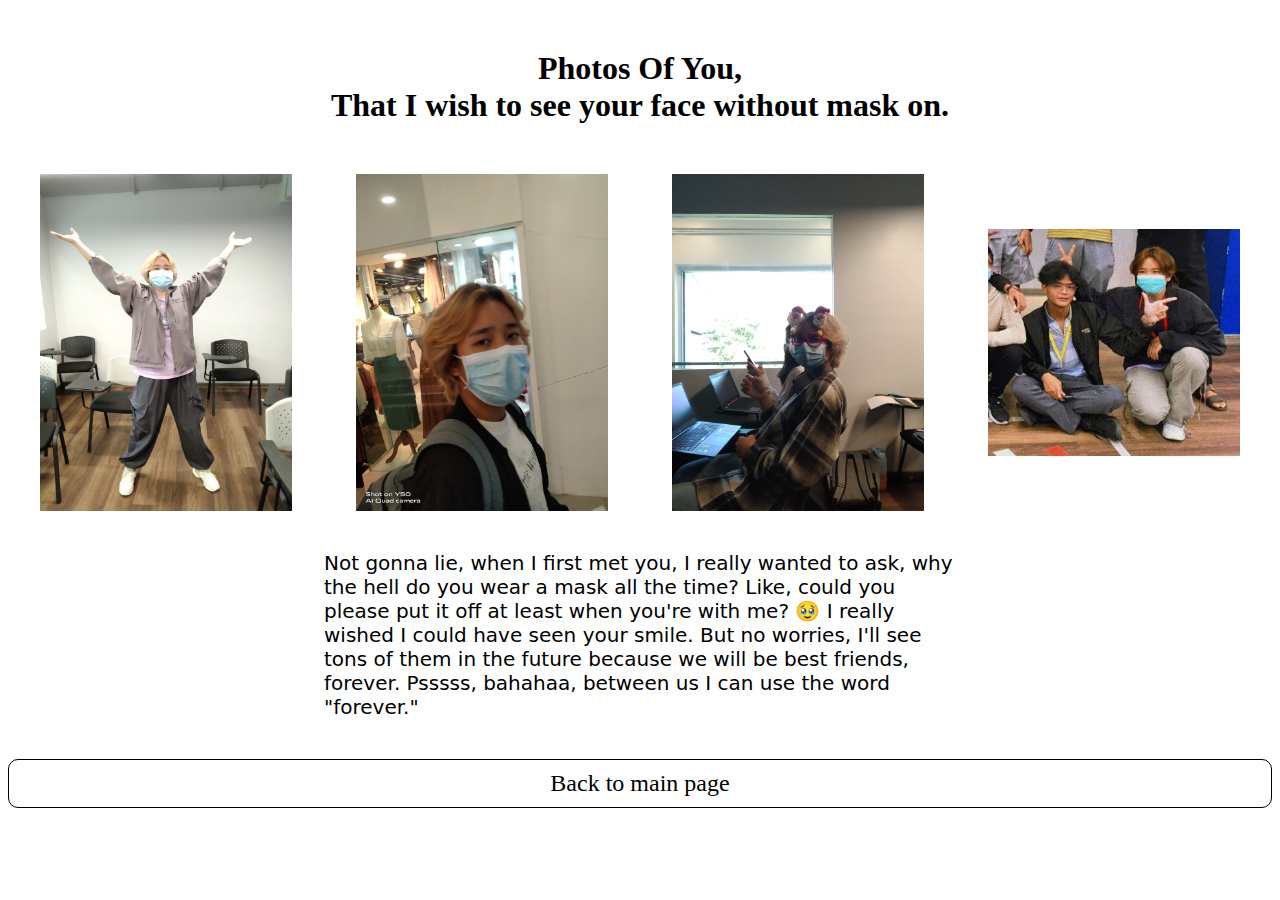
<file: html/photosofyou/photosofyou.html>
<!DOCTYPE html>
<html lang="en">
<head>
  <meta charset="UTF-8">
  <meta name="viewport" content="width=device-width, initial-scale=1.0">
  <link rel="stylesheet" href="photosofyou.css">
  <title>photosofyou</title>
</head>
<body>
  <div class="root">
    <h1 class="photosofyou-h1">Photos Of You,
      <br> That I wish to see your face without mask on.
    </h1>
    <div class="mainbody">
      <img src="IMG_20221202_145404.jpg" alt="">
      <img src="IMG_20221205_153854.jpg" alt="">
      <img src="IMG_20221209_102916.jpg" alt="">
      <img src="Picsart_22-09-15_19-32-57-033.jpg" alt="">
    </div>
    <div class="textbody">
      Not gonna lie, when I first met you, I really wanted to ask, why the hell do you wear a mask all the time? Like, could you please put it off at least when you're with me? 🥹 I really wished I could have seen your smile. But no worries, I'll see tons of them in the future because we will be best friends, forever. Psssss, bahahaa, between us I can use the word "forever."
    </div>

    <a href="../../index.html">Back to main page</a>
  </div>
</body>
</html>
</file>
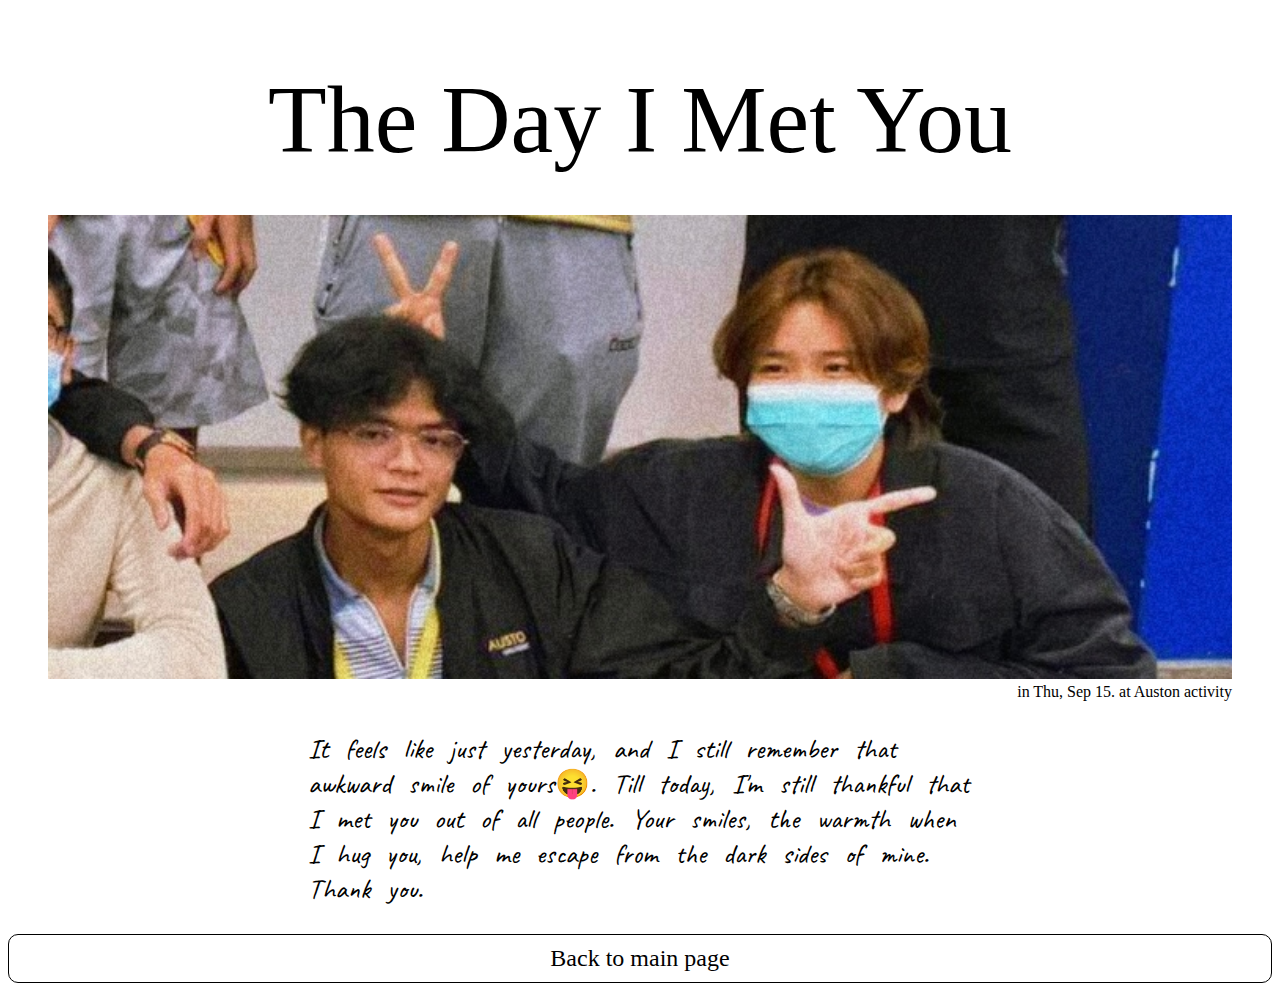
<file: html/thedayimetyou/thedayimetyou.html>
<!DOCTYPE html>
<html lang="en">
<head>
  <meta charset="UTF-8">
  <meta name="viewport" content="width=device-width, initial-scale=1.0">
  <link rel="stylesheet" href="thedayimetyou.css">
  <title>Document</title>
</head>
<body>
  <div class="root">
    <section id="the-day-i-met-you">
      <h1 class="thedayimetyou-heading">The Day I Met You</h1>
      <div class="thedayimetyou-img-div">
        <figure>
          <img class="thedayimetyou-img" src="thedayimetyou.jpg" alt="photo of us together at Auston">
          <figcaption>in Thu, Sep 15. at Auston activity</figcaption>
        </figure>
      </div>
      <div class="thedayimetyou-text-div">
        <p class="thedayimetyou-text">It feels like just yesterday, and I still remember that awkward smile of yours😝. Till today, I'm still thankful that I met you out of all people. Your smiles, the warmth when I hug you, help me escape from the dark sides of mine. Thank you.</p>
      </div>
      <a href="../../index.html">Back to main page</a>
    </section>
  </div>
</body>
</html>
</file>
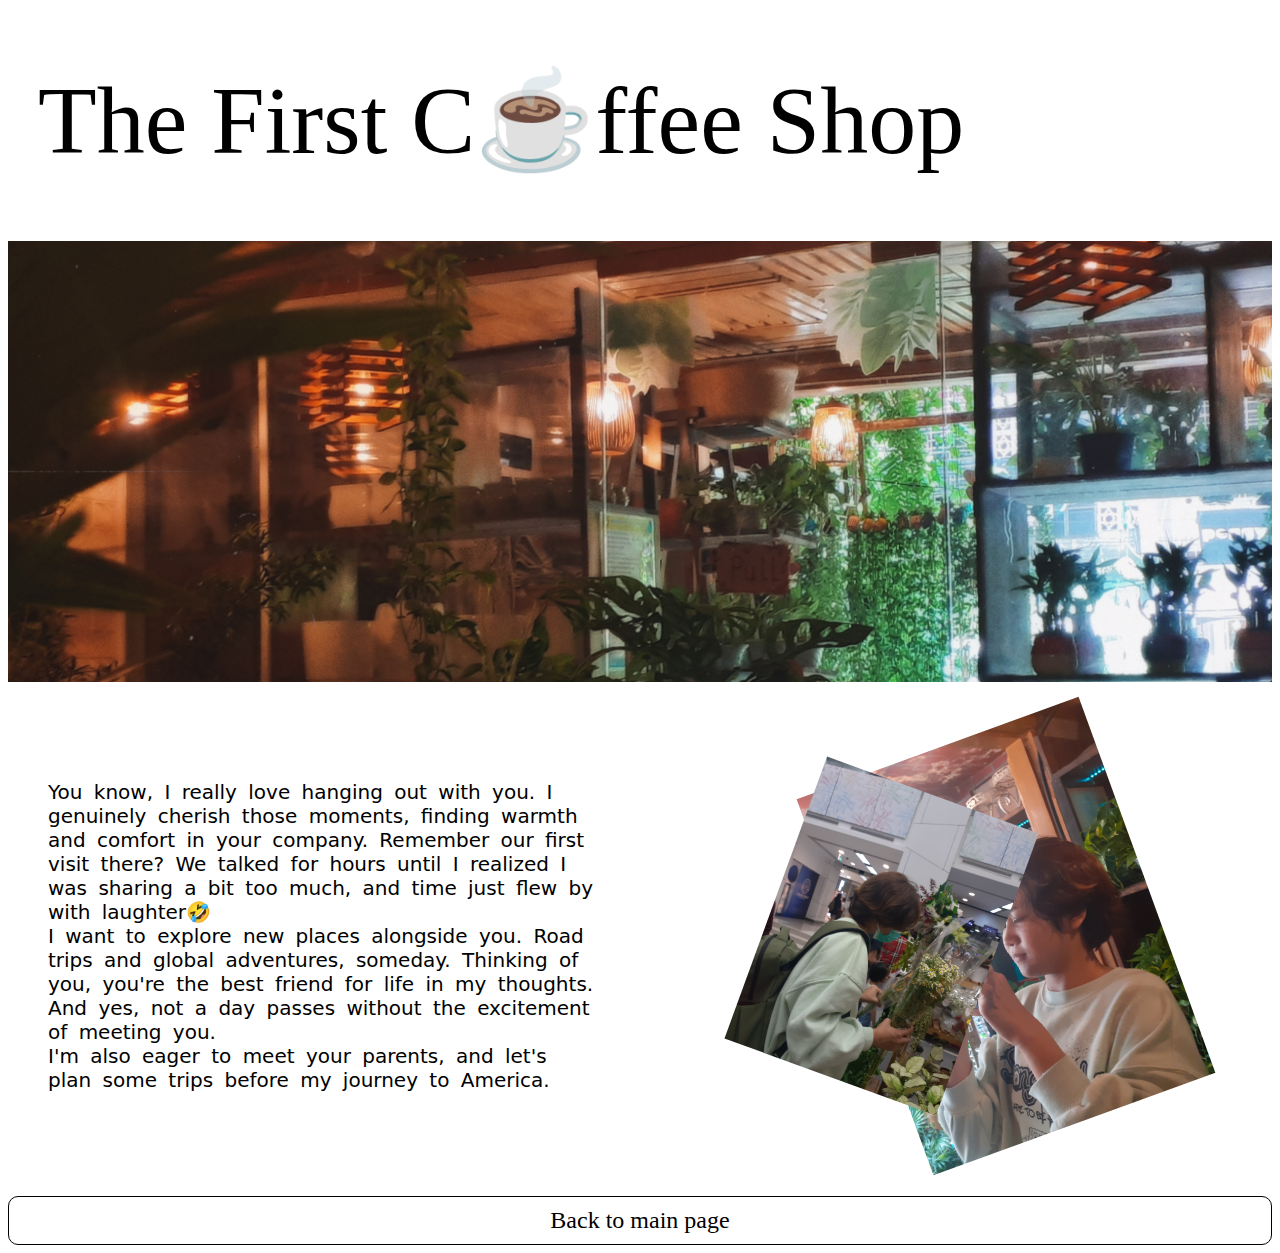
<file: html/thefirstcoffeeshop/thefirstcoffeeshop.html>
<!DOCTYPE html>
<html lang="en">
<head>
  <meta charset="UTF-8">
  <meta name="viewport" content="width=device-width, initial-scale=1.0">
  <link rel="stylesheet" href="thefirstcoffeeshop.css">
  <title>☕️</title>
</head>
<body>
  <div class="root">
    <section id="the-first-coffee-shop">
      <H1 class="coffee-shop-heading">The First C☕️ffee Shop</H1>
      <img class="coffee-shop-img" src="thecoffeeshopscene.jpg"  alt="The coffee shop scene">
      <div class="coffee-shop-body">
        <p>You know, I really love hanging out with you. I genuinely cherish those moments, finding warmth and comfort in your company. Remember our first visit there? We talked for hours until I realized I was sharing a bit too much, and time just flew by with laughter🤣<br>
          I want to explore new places alongside you. Road trips and global adventures, someday. Thinking of you, you're the best friend for life in my thoughts. And yes, not a day passes without the excitement of meeting you. <br>
          I'm also eager to meet your parents, and let's plan some trips before my journey to America.
        </p>
        <div class="coffee-shop-body-img">
          <img src="her2.jpg" height="400px" width=auto alt="Miko">
          <img src="her.jpg" height="400px" width=auto alt="Miko">
        </div>
      </div>
      <a href="../../index.html">Back to main page</a>
    </section>
  </div>
</body>
</html>
</file>
<file: html/photosofyou/photosofyou.css>
.photosofyou-h1 {
  text-align: center;
  margin: 50px auto;
}

.mainbody {
  display: flex;

}

.mainbody img {
  width: 20%;
  height: auto;
  margin: auto;
}

.textbody {
  width: 50%;
  margin: auto;
  padding-top: 40px;
  padding-bottom: 40px;
  
  font-size: 20px;
  font-family: system-ui, -apple-system, BlinkMacSystemFont, 'Segoe UI', Roboto, Oxygen, Ubuntu, Cantarell, 'Open Sans', 'Helvetica Neue', sans-serif;
}

.root a {
  display: flex;
  justify-content: center;
  align-items: center;
  text-decoration: none;
  font-size: 1.5rem;
  color: black;

  border: 1px solid black;
  border-radius: 10px;
  padding: 10px;

}
</file>
<file: html/thedayimetyou/thedayimetyou.css>
@import url('https://fonts.googleapis.com/css2?family=Caveat&display=swap');


#the-day-i-met-you a {
  display: flex;
  justify-content: center;
  align-items: center;
  text-decoration: none;
  font-size: 1.5rem;
  color: black;

  border: 1px solid black;
  border-radius: 10px;
  padding: 10px;

}



.thedayimetyou-heading {
  font-family: 'Times New Roman', Times, serif;
  font-size: 6rem;
  font-weight: 400;
  text-align: center;
  margin-bottom: 40px;
}


.thedayimetyou-img-div {
  width: auto;
  margin-top: 20px;
}

.thedayimetyou-img {
  width: 100%;
}

.thedayimetyou-img-div figure figcaption {
  text-align: right;
}

.thedayimetyou-text-div {
  margin-top: 30px;
  margin-left: 300px;
  margin-right: 300px;

}

.thedayimetyou-text {
  font-family: 'Caveat', cursive;
  font-size: 28px;
  font-weight: 300;

  word-spacing: 10px;
}
</file>
<file: html/thefirstcoffeeshop/thefirstcoffeeshop.css>
#the-first-coffee-shop a {
  margin-top: 60px;
  display: flex;
  justify-content: center;
  align-items: center;
  text-decoration: none;
  font-size: 1.5rem;
  color: black;

  border: 1px solid black;
  border-radius: 10px;
  padding: 10px;

}

.coffee-shop-heading {
  margin-left: 30px;

  font-size: 6rem;
  font-family: var(--heading-font);
  font-weight: 500;
}

.coffee-shop-img {
  width: 100%;
  margin-bottom: 50px;
}

.coffee-shop-body {
  display: grid;
  grid-template-columns: 1fr 1fr;
}

.coffee-shop-body p {
  font-family: system-ui, -apple-system, BlinkMacSystemFont, 'Segoe UI', Roboto, Oxygen, Ubuntu, Cantarell, 'Open Sans', 'Helvetica Neue', sans-serif;
  font-size: 20px;

  word-spacing: 5px;
  
  display: flex;
  align-items: center;
  
  margin: 10px 40px;
}

.coffee-shop-body-img {
  display: flex;
  justify-content: center;
  align-items: center;
  position: relative;
}

.coffee-shop-body-img img:first-child {
  height: 300px;
  width: auto;

  position: absolute;
  transform: rotate(20deg);
  z-index: 2;
  margin-right: 150px;

}

.coffee-shop-body-img img:last-child {
  margin-left: 100px; 
  transform: rotate(-20deg);
}
</file>
